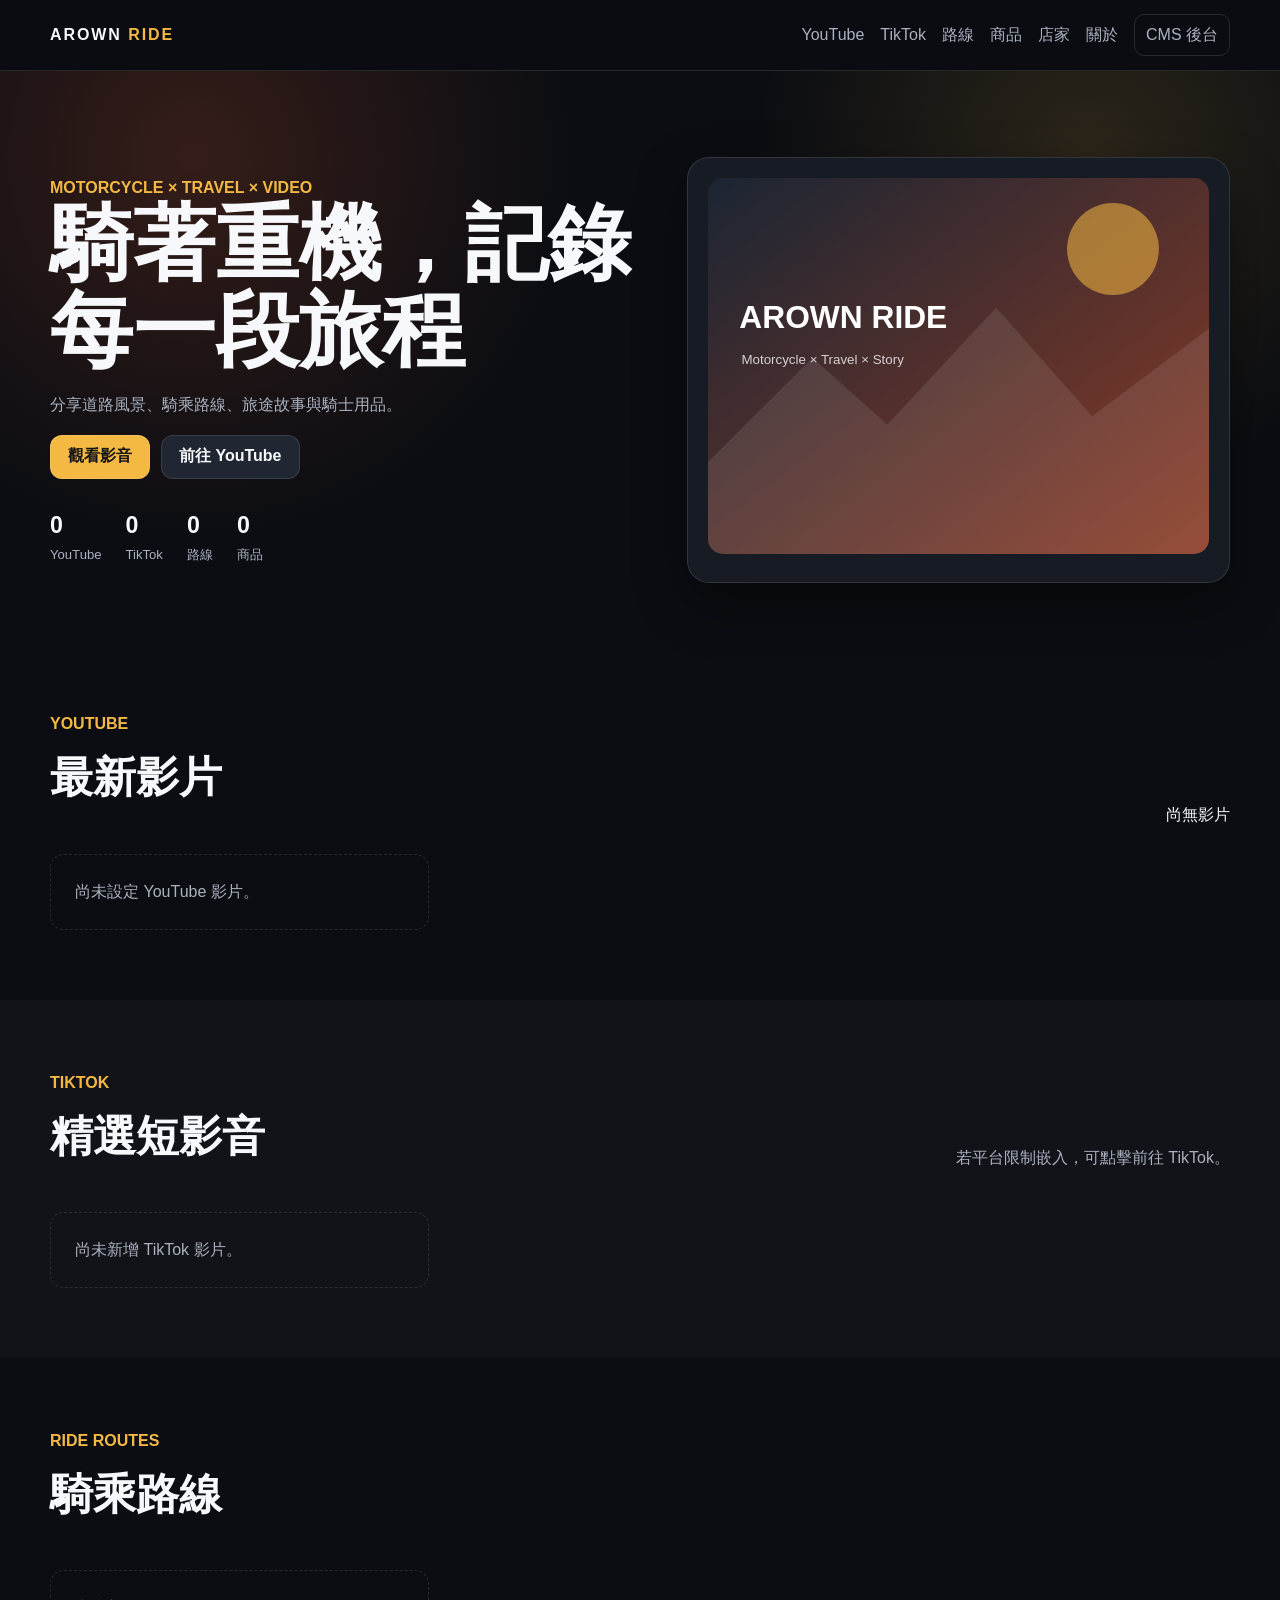
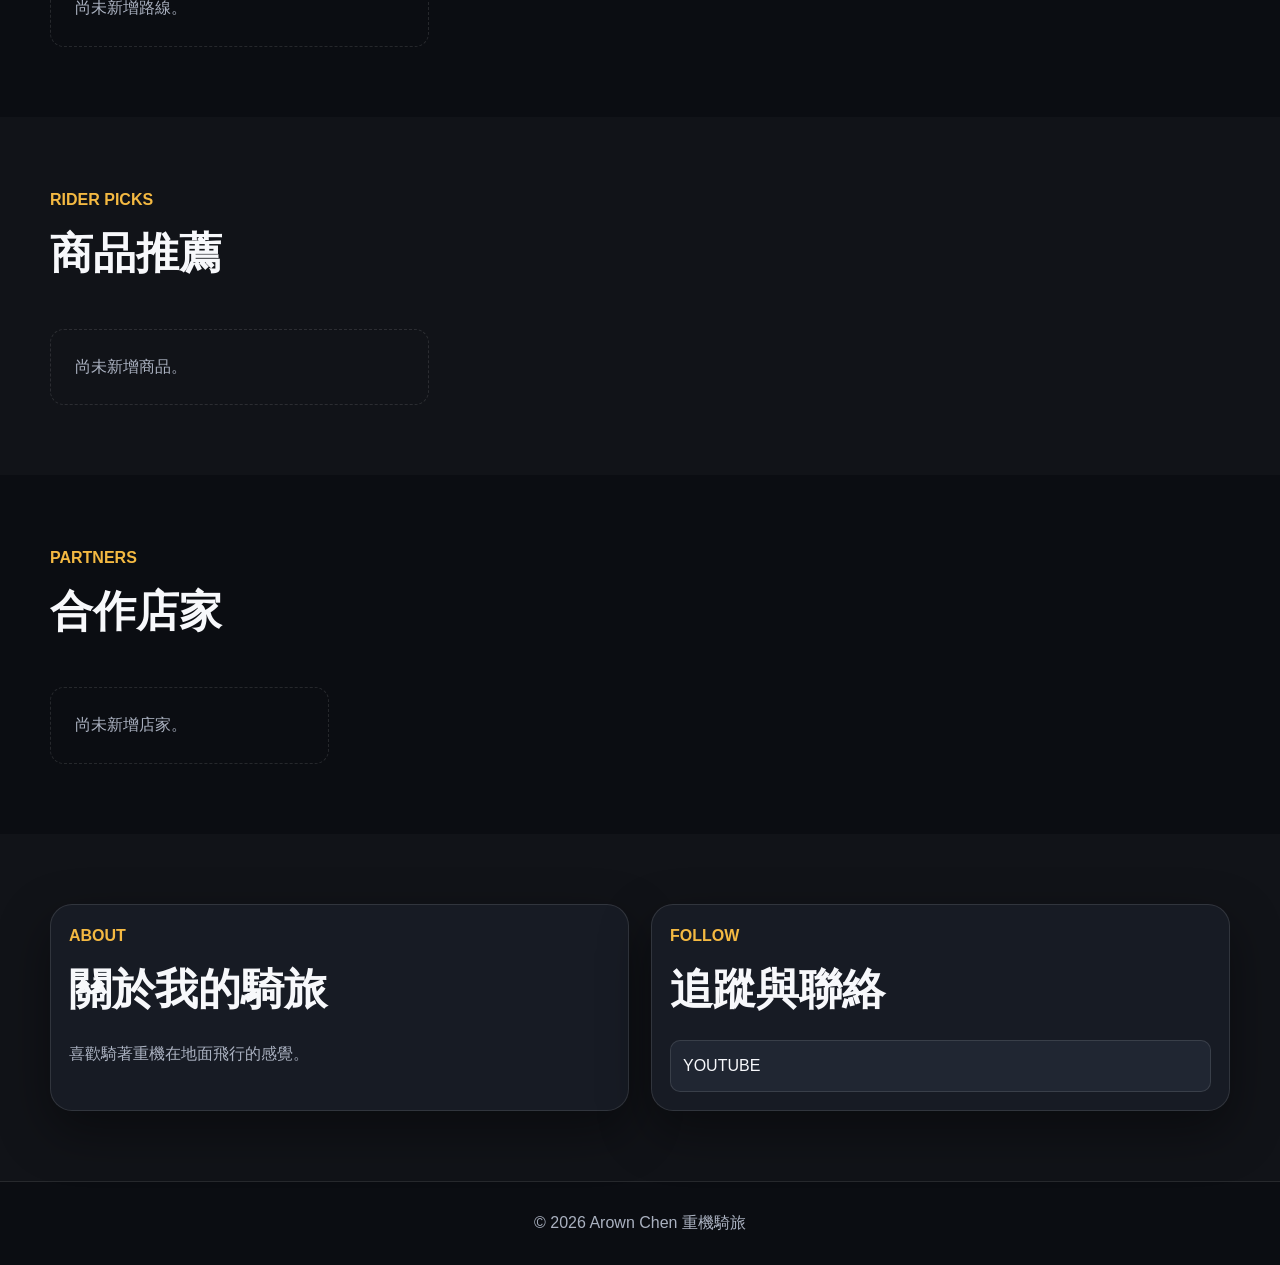
<file: index.html>
<!doctype html><html lang="zh-Hant"><head><meta charset="utf-8"><meta name="viewport" content="width=device-width,initial-scale=1"><meta name="description" content="Arown Ride 重機騎旅品牌網站"><title>Arown Ride v4.2</title><style>*{box-sizing:border-box}:root{--bg:#0b0d12;--card:#171b24;--line:#ffffff1d;--text:#f7f8fb;--muted:#aab1c0;--accent:#f4b942;--max:1180px}html{scroll-behavior:smooth}body{margin:0;background:var(--bg);color:var(--text);font-family:Arial,"Microsoft JhengHei",sans-serif;line-height:1.65}a{color:inherit;text-decoration:none}.container{width:min(var(--max),calc(100% - 30px));margin:auto}header{position:sticky;top:0;z-index:30;background:#0b0d12e8;border-bottom:1px solid var(--line);backdrop-filter:blur(14px)}.nav{min-height:70px;display:flex;align-items:center;justify-content:space-between;gap:20px}.logo{font-weight:900;letter-spacing:.12em}.logo span,.tag{color:var(--accent)}nav{display:flex;gap:16px;align-items:center}nav a{color:var(--muted)}.admin{border:1px solid var(--line);padding:7px 11px;border-radius:10px}.hero{padding:86px 0 58px;background:radial-gradient(circle at 15% 15%,#d65a3135,transparent 32%),radial-gradient(circle at 85% 15%,#f4b94224,transparent 28%)}.hero-grid{display:grid;grid-template-columns:1.05fr .95fr;gap:36px;align-items:center}h1{font-size:clamp(2.7rem,7vw,5.2rem);line-height:1.04;margin:0 0 18px}h2{font-size:clamp(1.8rem,4vw,2.7rem);margin:.1em 0 .35em}.hero p,.head p,.card p{color:var(--muted)}.hero-card,.card{background:var(--card);border:1px solid var(--line);border-radius:22px;overflow:hidden;box-shadow:0 20px 52px #0006}.hero-card{padding:20px}.hero-card img{width:100%;aspect-ratio:4/3;object-fit:cover;border-radius:15px}.actions{display:flex;gap:11px;flex-wrap:wrap}.btn{display:inline-flex;align-items:center;justify-content:center;min-height:44px;padding:0 17px;border-radius:12px;border:1px solid var(--line);font-weight:800;cursor:pointer}.primary{background:var(--accent);color:#151515}.ghost{background:#202632}.stats{display:flex;gap:24px;margin-top:27px}.stats div{display:grid}.stats strong{font-size:1.45rem}.stats span{font-size:.82rem;color:var(--muted)}.section{padding:70px 0}.alt{background:#ffffff06}.head{display:flex;justify-content:space-between;align-items:end;gap:22px;margin-bottom:25px}.grid{display:grid;gap:22px}.three{grid-template-columns:repeat(3,1fr)}.four{grid-template-columns:repeat(4,1fr)}.card img{width:100%;aspect-ratio:4/3;object-fit:cover}.body{padding:18px}.chips{display:flex;gap:7px;flex-wrap:wrap}.chip{font-size:.78rem;color:var(--muted);padding:4px 8px;border:1px solid var(--line);border-radius:999px}.price{color:var(--accent);font-weight:900}.videoFrame{aspect-ratio:16/9;background:#000}.videoFrame.tiktok{aspect-ratio:9/16;max-height:640px}.videoFrame iframe{width:100%;height:100%;border:0}.store{padding:21px}.store span{display:block;color:var(--muted);font-size:.9rem}.about{display:grid;grid-template-columns:1fr 1fr;gap:22px}.contacts{display:grid;gap:10px}.contacts a{padding:12px;background:#202632;border:1px solid var(--line);border-radius:10px}.empty{padding:24px;border:1px dashed var(--line);border-radius:14px;color:var(--muted)}footer{text-align:center;padding:28px;color:var(--muted);border-top:1px solid var(--line)}#menu{display:none;background:none;border:0;color:white;font-size:1.4rem}@media(max-width:920px){.three{grid-template-columns:repeat(2,1fr)}.four{grid-template-columns:repeat(2,1fr)}}@media(max-width:760px){.hero-grid,.about,.three,.four{grid-template-columns:1fr}.head{align-items:flex-start;flex-direction:column}.stats{gap:14px;flex-wrap:wrap}#menu{display:block}nav{display:none;position:absolute;top:64px;left:15px;right:15px;flex-direction:column;align-items:stretch;background:var(--card);padding:15px;border:1px solid var(--line);border-radius:12px}nav.open{display:flex}}</style></head><body><header><div class="container nav"><a class="logo" href="#home">AROWN <span>RIDE</span></a><button id="menu">☰</button><nav id="nav"><a href="#youtube">YouTube</a><a href="#tiktok">TikTok</a><a href="#routes">路線</a><a href="#products">商品</a><a href="#stores">店家</a><a href="#about">關於</a><a class="admin" href="admin.html?v=4.2">CMS 後台</a></nav></div></header><main id="home"><section class="hero"><div class="container hero-grid"><div><b class="tag">MOTORCYCLE × TRAVEL × VIDEO</b><h1 id="heroTitle">載入中…</h1><p id="heroSubtitle"></p><div class="actions"><a class="btn primary" href="#youtube">觀看影音</a><a class="btn ghost" id="youtubeChannel" target="_blank" rel="noopener">前往 YouTube</a></div><div class="stats"><div><strong id="ytCount">0</strong><span>YouTube</span></div><div><strong id="ttCount">0</strong><span>TikTok</span></div><div><strong id="routeCount">0</strong><span>路線</span></div><div><strong id="productCount">0</strong><span>商品</span></div></div></div><div class="hero-card"><img id="heroImage" src="assets/hero-ride.svg" alt="首頁圖片"></div></div></section><section id="youtube" class="section"><div class="container"><div class="head"><div><b class="tag">YOUTUBE</b><h2>最新影片</h2></div><span id="ytStatus">讀取中…</span></div><div id="youtubeGrid" class="grid three"></div></div></section><section id="tiktok" class="section alt"><div class="container"><div class="head"><div><b class="tag">TIKTOK</b><h2>精選短影音</h2></div><p>若平台限制嵌入，可點擊前往 TikTok。</p></div><div id="tiktokGrid" class="grid three"></div></div></section><section id="routes" class="section"><div class="container"><div class="head"><div><b class="tag">RIDE ROUTES</b><h2>騎乘路線</h2></div></div><div id="routeGrid" class="grid three"></div></div></section><section id="products" class="section alt"><div class="container"><div class="head"><div><b class="tag">RIDER PICKS</b><h2>商品推薦</h2></div></div><div id="productGrid" class="grid three"></div></div></section><section id="stores" class="section"><div class="container"><div class="head"><div><b class="tag">PARTNERS</b><h2>合作店家</h2></div></div><div id="storeGrid" class="grid four"></div></div></section><section id="about" class="section alt"><div class="container about"><article class="card body"><b class="tag">ABOUT</b><h2>關於我的騎旅</h2><p id="aboutText"></p></article><article class="card body"><b class="tag">FOLLOW</b><h2>追蹤與聯絡</h2><div id="contacts" class="contacts"></div></article></div></section></main><footer>© <span id="year"></span> <span id="siteName"></span></footer><script>(async()=>{'use strict';const $=id=>document.getElementById(id),esc=s=>String(s??'').replace(/[&<>"']/g,m=>({'&':'&amp;','<':'&lt;','>':'&gt;','"':'&quot;',"'":'&#39;'}[m])),ttId=u=>(String(u||'').match(/\/video\/(\d+)/)||[])[1]||'',ytId=u=>{try{const x=new URL(u);if(x.hostname.includes('youtu.be'))return x.pathname.split('/').filter(Boolean)[0]||'';return x.searchParams.get('v')||x.pathname.split('/shorts/')[1]||''}catch{return ''}};let d;try{const r=await fetch('data/site.json?ts='+Date.now(),{cache:'no-store'});if(!r.ok)throw Error(r.status);d=await r.json()}catch(e){document.body.insertAdjacentHTML('afterbegin','<div style="padding:12px;background:#8b2635;color:white">網站資料讀取失敗，請稍後重新整理。</div>');return}const s=d.site||{},c=s.contacts||{};document.title=s.name||'Arown Ride';$('heroTitle').textContent=s.heroTitle||'';$('heroSubtitle').textContent=s.heroSubtitle||'';$('heroImage').src=s.heroImage||'assets/hero-ride.svg';$('aboutText').textContent=s.about||'';$('siteName').textContent=s.name||'';$('youtubeChannel').href=c.youtube||d.youtube?.channelUrl||'#';$('contacts').innerHTML=['email','line','youtube','tiktok'].filter(k=>c[k]).map(k=>'<a target="_blank" rel="noopener" href="'+(k==='email'?'mailto:':'')+esc(c[k])+'">'+k.toUpperCase()+'</a>').join('');const tt=d.tiktokVideos||[];$('ttCount').textContent=tt.length;$('tiktokGrid').innerHTML=tt.map(v=>{const id=v.videoId||ttId(v.url);return id?'<article class="card"><div class="videoFrame tiktok"><iframe src="https://www.tiktok.com/player/v1/'+id+'?autoplay=0" title="'+esc(v.title||'TikTok')+'" allowfullscreen></iframe></div><div class="body"><h3>'+esc(v.title||'TikTok')+'</h3><p>'+esc(v.description||'')+'</p><a class="btn ghost" target="_blank" rel="noopener" href="'+esc(v.url)+'">前往 TikTok</a></div></article>':'<article class="card body"><h3>'+esc(v.title||'TikTok')+'</h3><a class="btn ghost" target="_blank" href="'+esc(v.url)+'">前往 TikTok</a></article>'}).join('')||'<div class="empty">尚未新增 TikTok 影片。</div>';const routes=d.routes||[];$('routeCount').textContent=routes.length;$('routeGrid').innerHTML=routes.map(x=>'<article class="card"><img src="'+esc(x.image||'assets/route-1.svg')+'"><div class="body"><div class="chips"><span class="chip">'+esc(x.region)+'</span><span class="chip">'+esc(x.difficulty)+'</span></div><h3>'+esc(x.name)+'</h3><p>'+esc(x.description)+'</p><a class="btn ghost" target="_blank" href="'+esc(x.url||'#')+'">查看路線</a></div></article>').join('')||'<div class="empty">尚未新增路線。</div>';const products=d.products||[];$('productCount').textContent=products.length;$('productGrid').innerHTML=products.map(x=>'<article class="card"><img src="'+esc(x.image||'assets/product-1.svg')+'"><div class="body"><div class="chips"><span class="chip">'+esc(x.category)+'</span><span class="chip">'+esc(x.badge)+'</span></div><h3>'+esc(x.name)+'</h3><div class="price">'+esc(x.price)+'</div><p>'+esc(x.description)+'</p><a class="btn primary" target="_blank" href="'+esc(x.url||'#')+'">前往購買</a></div></article>').join('')||'<div class="empty">尚未新增商品。</div>';$('storeGrid').innerHTML=(d.stores||[]).map(x=>'<a class="card store" target="_blank" href="'+esc(x.url||'#')+'"><strong>'+esc(x.name)+'</strong><span>'+esc(x.type)+'｜'+esc(x.region)+'</span><span>'+esc(x.description)+'</span></a>').join('')||'<div class="empty">尚未新增店家。</div>';$('year').textContent=new Date().getFullYear();async function youtube(){const y=d.youtube||{};let items=[];try{if(y.apiKey&&y.channelId){const c=await fetch('https://www.googleapis.com/youtube/v3/channels?part=contentDetails&id='+encodeURIComponent(y.channelId)+'&key='+encodeURIComponent(y.apiKey)).then(r=>r.json()),p=c.items?.[0]?.contentDetails?.relatedPlaylists?.uploads;if(p){const q=await fetch('https://www.googleapis.com/youtube/v3/playlistItems?part=snippet,contentDetails&playlistId='+p+'&maxResults='+(y.maxResults||9)+'&key='+encodeURIComponent(y.apiKey)).then(r=>r.json());items=(q.items||[]).filter(x=>x.contentDetails?.videoId).map(x=>({id:x.contentDetails.videoId,title:x.snippet.title}))}}}catch{}if(!items.length)items=(d.manualVideos||[]).map(v=>({id:ytId(v.url),title:v.title})).filter(v=>v.id);$('youtubeGrid').innerHTML=items.map(v=>'<article class="card"><div class="videoFrame"><iframe src="https://www.youtube.com/embed/'+esc(v.id)+'?rel=0" title="'+esc(v.title)+'" allowfullscreen></iframe></div><div class="body"><h3>'+esc(v.title)+'</h3><a class="btn ghost" target="_blank" href="https://www.youtube.com/watch?v='+esc(v.id)+'">前往 YouTube</a></div></article>').join('')||'<div class="empty">尚未設定 YouTube 影片。</div>';$('ytCount').textContent=items.length;$('ytStatus').textContent=items.length?'已載入 '+items.length+' 支影片':'尚無影片'}youtube();$('menu').onclick=()=>$('nav').classList.toggle('open')})();</script></body></html>
</file>
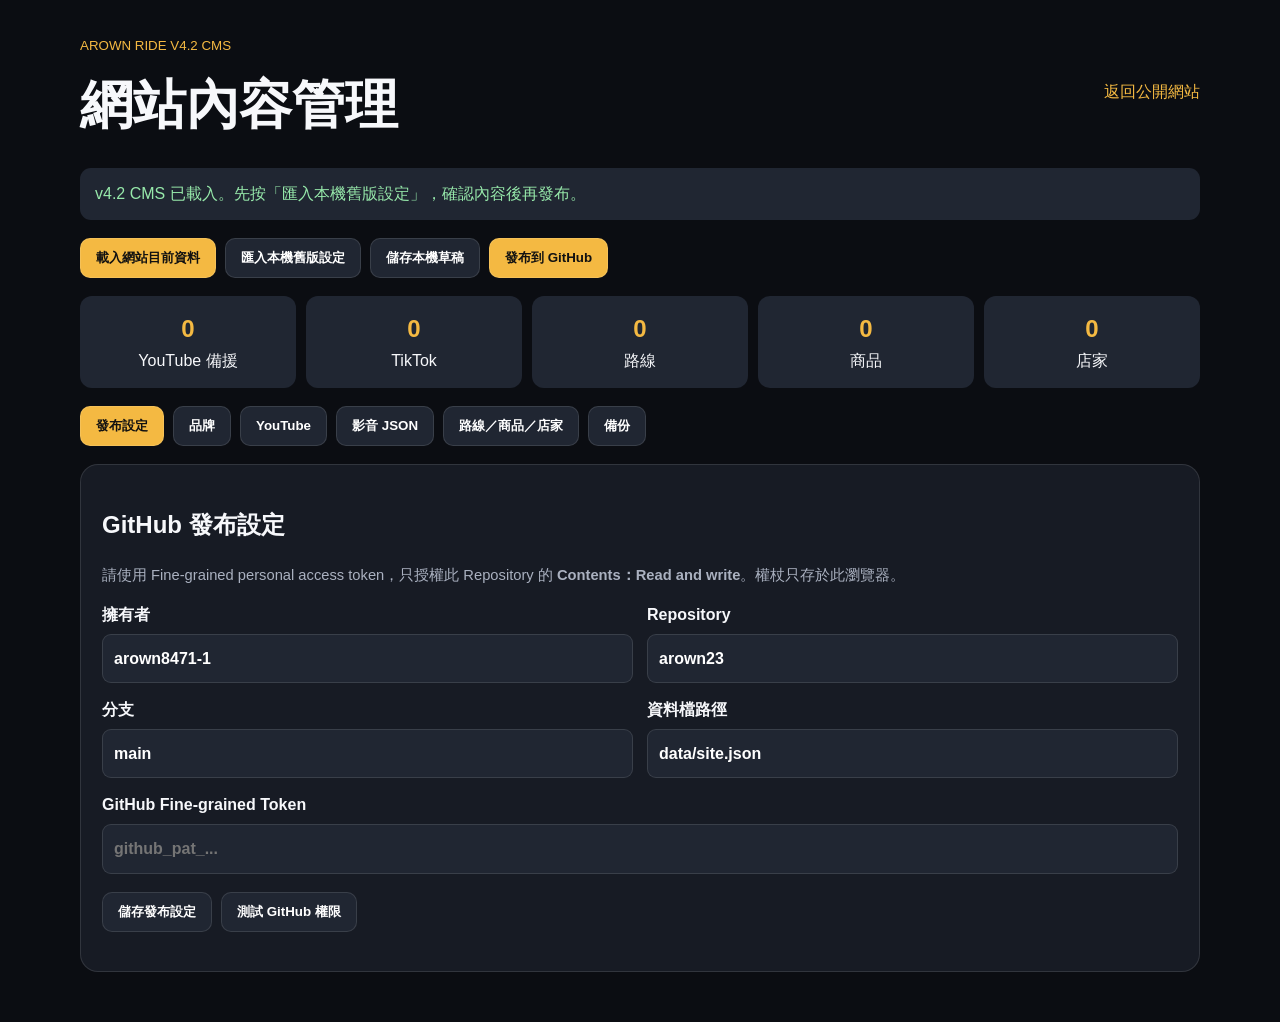
<file: admin.html>
<!doctype html><html lang="zh-Hant"><head><meta charset="utf-8"><meta name="viewport" content="width=device-width,initial-scale=1"><title>Arown Ride v4.2 CMS</title><style>*{box-sizing:border-box}:root{--bg:#0b0d12;--card:#171b24;--card2:#202632;--line:#ffffff1d;--text:#f7f8fb;--muted:#aab1c0;--accent:#f4b942}body{margin:0;background:var(--bg);color:var(--text);font-family:Arial,"Microsoft JhengHei",sans-serif;line-height:1.6}.wrap{width:min(1120px,calc(100% - 28px));margin:auto;padding:32px 0}.top{display:flex;justify-content:space-between;align-items:center;gap:15px}.top a{color:var(--accent);text-decoration:none}h1{font-size:clamp(2rem,5vw,3.3rem);margin:5px 0}.status{padding:13px 15px;background:var(--card2);border-radius:11px;color:var(--muted);margin:16px 0;white-space:pre-wrap}.ok{color:#96e8aa}.bad{color:#ff9dab}.tabs,.actions{display:flex;gap:9px;flex-wrap:wrap;margin:18px 0}.tabs button,.btn{padding:10px 15px;border:1px solid var(--line);border-radius:10px;background:var(--card2);color:white;font-weight:700;cursor:pointer}.tabs button.active,.btn.primary{background:var(--accent);color:#111}.btn.danger{background:#a93648}.tab{display:none}.tab.active{display:block}.panel{background:var(--card);border:1px solid var(--line);border-radius:18px;padding:21px;margin-bottom:18px}.form{display:grid;grid-template-columns:1fr 1fr;gap:14px}.full{grid-column:1/-1}label{font-weight:700}input,textarea,select{width:100%;margin-top:6px;padding:11px;border-radius:9px;border:1px solid var(--line);background:var(--card2);color:white;font:inherit}textarea{min-height:140px;font-family:ui-monospace,Consolas,monospace}.json{min-height:360px}.hint{color:var(--muted);font-size:.92rem}.summary{display:grid;grid-template-columns:repeat(5,1fr);gap:10px}.summary div{padding:14px;background:var(--card2);border-radius:12px;text-align:center}.summary strong{display:block;font-size:1.5rem;color:var(--accent)}code{background:var(--card2);padding:2px 6px;border-radius:6px}@media(max-width:760px){.form,.summary{grid-template-columns:1fr}.full{grid-column:auto}.top{align-items:flex-start;flex-direction:column}}</style></head><body><main class="wrap"><div class="top"><div><small style="color:#f4b942">AROWN RIDE V4.2 CMS</small><h1>網站內容管理</h1></div><a href="index.html?v=4.2">返回公開網站</a></div><div id="status" class="status">CMS 載入中…</div><div class="actions"><button id="loadPublic" class="btn primary">載入網站目前資料</button><button id="importLegacy" class="btn">匯入本機舊版設定</button><button id="saveDraft" class="btn">儲存本機草稿</button><button id="publish" class="btn primary">發布到 GitHub</button></div><div class="summary"><div><strong id="sumYt">0</strong>YouTube 備援</div><div><strong id="sumTt">0</strong>TikTok</div><div><strong id="sumRoutes">0</strong>路線</div><div><strong id="sumProducts">0</strong>商品</div><div><strong id="sumStores">0</strong>店家</div></div><div class="tabs"><button class="active" data-tab="github">發布設定</button><button data-tab="brand">品牌</button><button data-tab="youtube">YouTube</button><button data-tab="videos">影音 JSON</button><button data-tab="business">路線／商品／店家</button><button data-tab="backup">備份</button></div><section id="tab-github" class="tab active"><div class="panel"><h2>GitHub 發布設定</h2><p class="hint">請使用 Fine-grained personal access token，只授權此 Repository 的 <b>Contents：Read and write</b>。權杖只存於此瀏覽器。</p><div class="form"><label>擁有者<input id="owner" value="arown8471-1"></label><label>Repository<input id="repo" value="arown23"></label><label>分支<input id="branch" value="main"></label><label>資料檔路徑<input id="path" value="data/site.json"></label><label class="full">GitHub Fine-grained Token<input id="token" type="password" placeholder="github_pat_..."></label></div><div class="actions"><button id="saveGitHub" class="btn">儲存發布設定</button><button id="testGitHub" class="btn">測試 GitHub 權限</button></div></div></section><section id="tab-brand" class="tab"><div class="panel"><h2>品牌資料</h2><div class="form"><label>網站名稱<input id="siteName"></label><label>首頁標題<input id="heroTitle"></label><label class="full">首頁副標題<input id="heroSubtitle"></label><label class="full">首頁圖片網址<input id="heroImage"></label><label class="full">關於我<textarea id="about"></textarea></label><label>Email<input id="email"></label><label>LINE<input id="line"></label><label>YouTube 頻道<input id="youtubeContact"></label><label>TikTok 帳號<input id="tiktokContact"></label></div><button id="applyBrand" class="btn primary">套用品牌資料</button></div></section><section id="tab-youtube" class="tab"><div class="panel"><h2>YouTube 自動更新</h2><div class="form"><label class="full">YouTube API Key<input id="ytKey" type="password"></label><label>Channel ID<input id="ytChannel"></label><label>顯示數量<select id="ytMax"><option>6</option><option>9</option><option>12</option><option>15</option></select></label><label class="full">頻道網址<input id="ytUrl"></label></div><button id="applyYoutube" class="btn primary">套用 YouTube 設定</button></div></section><section id="tab-videos" class="tab"><div class="panel"><h2>影音資料</h2><p class="hint">陣列格式。YouTube 備援項目使用 <code>{"title":"標題","url":"完整網址"}</code>；TikTok 使用 <code>{"title":"標題","url":"完整網址","description":"說明"}</code>。</p><label>YouTube 手動備援影片<textarea id="manualVideos" class="json"></textarea></label><label>TikTok 影片<textarea id="tiktokVideos" class="json"></textarea></label><button id="applyVideos" class="btn primary">驗證並套用影音資料</button></div></section><section id="tab-business" class="tab"><div class="panel"><h2>路線、商品與店家</h2><p class="hint">圖片請使用 GitHub 中的路徑，例如 <code>assets/images/hero.jpg</code>，不可使用 <code>data:image/...</code>。</p><label>騎乘路線<textarea id="routes" class="json"></textarea></label><label>商品推薦<textarea id="products" class="json"></textarea></label><label>合作店家<textarea id="stores" class="json"></textarea></label><button id="applyBusiness" class="btn primary">驗證並套用商務資料</button></div></section><section id="tab-backup" class="tab"><div class="panel"><h2>備份與還原</h2><div class="actions"><button id="download" class="btn primary">下載完整 JSON</button><label class="btn">匯入 JSON<input id="file" type="file" accept=".json" hidden></label><button id="reset" class="btn danger">恢復空白範本</button></div><label>完整資料預覽<textarea id="fullJson" class="json"></textarea></label><button id="applyFull" class="btn">從完整 JSON 套用</button></div></section></main><script>(()=>{'use strict';const DATA_URL='data/site.json',DRAFT='arownV42Draft',GH='arownV42GitHub',LEGACY=['arownV3Data','arownV4Data'];const DEF={version:'4.2.0',updatedAt:'',site:{name:'Arown Chen 重機騎旅',heroTitle:'騎著重機，記錄每一段旅程',heroSubtitle:'分享道路風景、騎乘路線、旅途故事與騎士用品。',heroImage:'assets/hero-ride.svg',about:'喜歡騎著重機在地面飛行的感覺。',contacts:{email:'',line:'',youtube:'https://www.youtube.com/@arown23',tiktok:''}},youtube:{apiKey:'',channelId:'UCETa15xIkxXXhT22Tp2APPw',channelUrl:'https://www.youtube.com/@arown23',maxResults:9},manualVideos:[],tiktokVideos:[],routes:[],products:[],stores:[]};const $=id=>document.getElementById(id),clone=x=>JSON.parse(JSON.stringify(x));let data=clone(DEF);function show(t,ok=true){$('status').textContent=t;$('status').className='status '+(ok?'ok':'bad')}function parse(id){const x=JSON.parse($(id).value||'[]');if(!Array.isArray(x))throw Error(id+' 必須是陣列');return x}function noDataUrl(x){if(JSON.stringify(x).includes('data:image/'))throw Error('偵測到 data:image 圖片本體，請改用 GitHub 圖片路徑或公開網址')}function normalize(x){const y=Object.assign(clone(DEF),x||{});y.site=Object.assign(clone(DEF.site),x?.site||{});y.site.contacts=Object.assign(clone(DEF.site.contacts),x?.site?.contacts||{});y.youtube=Object.assign(clone(DEF.youtube),x?.youtube||{});['manualVideos','tiktokVideos','routes','products','stores'].forEach(k=>y[k]=Array.isArray(x?.[k])?x[k]:[]);return y}function render(){const s=data.site,c=s.contacts,y=data.youtube;$('siteName').value=s.name||'';$('heroTitle').value=s.heroTitle||'';$('heroSubtitle').value=s.heroSubtitle||'';$('heroImage').value=s.heroImage||'';$('about').value=s.about||'';$('email').value=c.email||'';$('line').value=c.line||'';$('youtubeContact').value=c.youtube||'';$('tiktokContact').value=c.tiktok||'';$('ytKey').value=y.apiKey||'';$('ytChannel').value=y.channelId||'';$('ytMax').value=y.maxResults||9;$('ytUrl').value=y.channelUrl||'';['manualVideos','tiktokVideos','routes','products','stores'].forEach(k=>$(k).value=JSON.stringify(data[k],null,2));$('fullJson').value=JSON.stringify(data,null,2);$('sumYt').textContent=data.manualVideos.length;$('sumTt').textContent=data.tiktokVideos.length;$('sumRoutes').textContent=data.routes.length;$('sumProducts').textContent=data.products.length;$('sumStores').textContent=data.stores.length}function saveDraft(t='本機草稿已儲存'){localStorage.setItem(DRAFT,JSON.stringify(data));render();show(t)}document.querySelectorAll('[data-tab]').forEach(b=>b.onclick=()=>{document.querySelectorAll('[data-tab],.tab').forEach(x=>x.classList.remove('active'));b.classList.add('active');$('tab-'+b.dataset.tab).classList.add('active')});$('loadPublic').onclick=async()=>{try{const r=await fetch(DATA_URL+'?ts='+Date.now(),{cache:'no-store'});if(!r.ok)throw Error('HTTP '+r.status);data=normalize(await r.json());saveDraft('已載入網站目前公開資料')}catch(e){show('載入失敗：'+e.message,false)}};$('importLegacy').onclick=()=>{for(const k of LEGACY){try{const x=JSON.parse(localStorage.getItem(k)||'null');if(x){data=normalize(x);saveDraft('已從 '+k+' 匯入舊版設定；請檢查後再發布');return}}catch{}}show('這個瀏覽器找不到舊版設定。請在原本有內容的電腦／Chrome 視窗操作。',false)};$('saveDraft').onclick=()=>saveDraft();$('applyBrand').onclick=()=>{data.site={name:$('siteName').value,heroTitle:$('heroTitle').value,heroSubtitle:$('heroSubtitle').value,heroImage:$('heroImage').value,about:$('about').value,contacts:{email:$('email').value,line:$('line').value,youtube:$('youtubeContact').value,tiktok:$('tiktokContact').value}};saveDraft('品牌資料已套用')};$('applyYoutube').onclick=()=>{data.youtube={apiKey:$('ytKey').value.trim(),channelId:$('ytChannel').value.trim(),maxResults:+$('ytMax').value,channelUrl:$('ytUrl').value.trim()};saveDraft('YouTube 設定已套用')};$('applyVideos').onclick=()=>{try{data.manualVideos=parse('manualVideos');data.tiktokVideos=parse('tiktokVideos');saveDraft('影音資料已套用')}catch(e){show('格式錯誤：'+e.message,false)}};$('applyBusiness').onclick=()=>{try{data.routes=parse('routes');data.products=parse('products');data.stores=parse('stores');noDataUrl(data);saveDraft('路線、商品與店家資料已套用')}catch(e){show('格式錯誤：'+e.message,false)}};$('applyFull').onclick=()=>{try{data=normalize(JSON.parse($('fullJson').value));noDataUrl(data);saveDraft('完整 JSON 已套用')}catch(e){show('JSON 錯誤：'+e.message,false)}};function gh(){return {owner:$('owner').value.trim(),repo:$('repo').value.trim(),branch:$('branch').value.trim(),path:$('path').value.trim(),token:$('token').value.trim()}}function fillGh(){try{const g=JSON.parse(localStorage.getItem(GH)||'{}');['owner','repo','branch','path','token'].forEach(k=>{if(g[k])$(k).value=g[k]})}catch{}}$('saveGitHub').onclick=()=>{localStorage.setItem(GH,JSON.stringify(gh()));show('GitHub 發布設定已存於此瀏覽器')};async function api(g,url,opt={}){const r=await fetch(url,{...opt,headers:{Accept:'application/vnd.github+json',Authorization:'Bearer '+g.token,'X-GitHub-Api-Version':'2022-11-28',...(opt.headers||{})}});const text=await r.text();let j;try{j=JSON.parse(text)}catch{j=text}if(!r.ok)throw Error((j&&j.message)||text||r.status);return j}$('testGitHub').onclick=async()=>{const g=gh();try{if(!g.token)throw Error('尚未輸入 Token');const j=await api(g,'https://api.github.com/repos/'+g.owner+'/'+g.repo);show('GitHub 連線成功：'+j.full_name)}catch(e){show('GitHub 測試失敗：'+e.message,false)}};function b64Unicode(str){const bytes=new TextEncoder().encode(str);let s='';bytes.forEach(b=>s+=String.fromCharCode(b));return btoa(s)}$('publish').onclick=async()=>{const g=gh();try{if(!g.token)throw Error('請先輸入 GitHub Token');noDataUrl(data);data.version='4.2.0';data.updatedAt=new Date().toISOString();const raw=JSON.stringify(data,null,2),size=new Blob([raw]).size;if(size>900000)throw Error('資料過大（'+Math.round(size/1024)+' KB），請移除 Base64 圖片或過多內容');show('正在發布到 GitHub…');let sha='';try{const f=await api(g,'https://api.github.com/repos/'+g.owner+'/'+g.repo+'/contents/'+g.path+'?ref='+encodeURIComponent(g.branch));sha=f.sha||''}catch(e){if(!String(e.message).includes('Not Found'))throw e}const body={message:'Publish Arown Ride CMS content '+new Date().toLocaleString('zh-TW'),content:b64Unicode(raw),branch:g.branch};if(sha)body.sha=sha;const j=await api(g,'https://api.github.com/repos/'+g.owner+'/'+g.repo+'/contents/'+g.path,{method:'PUT',headers:{'Content-Type':'application/json'},body:JSON.stringify(body)});localStorage.setItem(GH,JSON.stringify(g));saveDraft('發布成功！Commit：'+j.commit.sha+'\nGitHub Pages 通常在 1–3 分鐘內更新，手機重新整理後會看到相同內容。')}catch(e){show('發布失敗：'+e.message,false)}};$('download').onclick=()=>{const b=new Blob([JSON.stringify(data,null,2)],{type:'application/json'}),a=document.createElement('a');a.href=URL.createObjectURL(b);a.download='arown-ride-v42-site.json';a.click();URL.revokeObjectURL(a.href)};$('file').onchange=e=>{const f=e.target.files[0];if(!f)return;const r=new FileReader();r.onload=()=>{try{data=normalize(JSON.parse(r.result));noDataUrl(data);saveDraft('備份已匯入')}catch(err){show('匯入失敗：'+err.message,false)}};r.readAsText(f)};$('reset').onclick=()=>{if(confirm('確定恢復空白範本？')){data=clone(DEF);saveDraft('已恢復空白範本')}};fillGh();try{const x=JSON.parse(localStorage.getItem(DRAFT)||'null');if(x)data=normalize(x)}catch{}render();show('v4.2 CMS 已載入。先按「匯入本機舊版設定」，確認內容後再發布。')})();</script></body></html>
</file>
